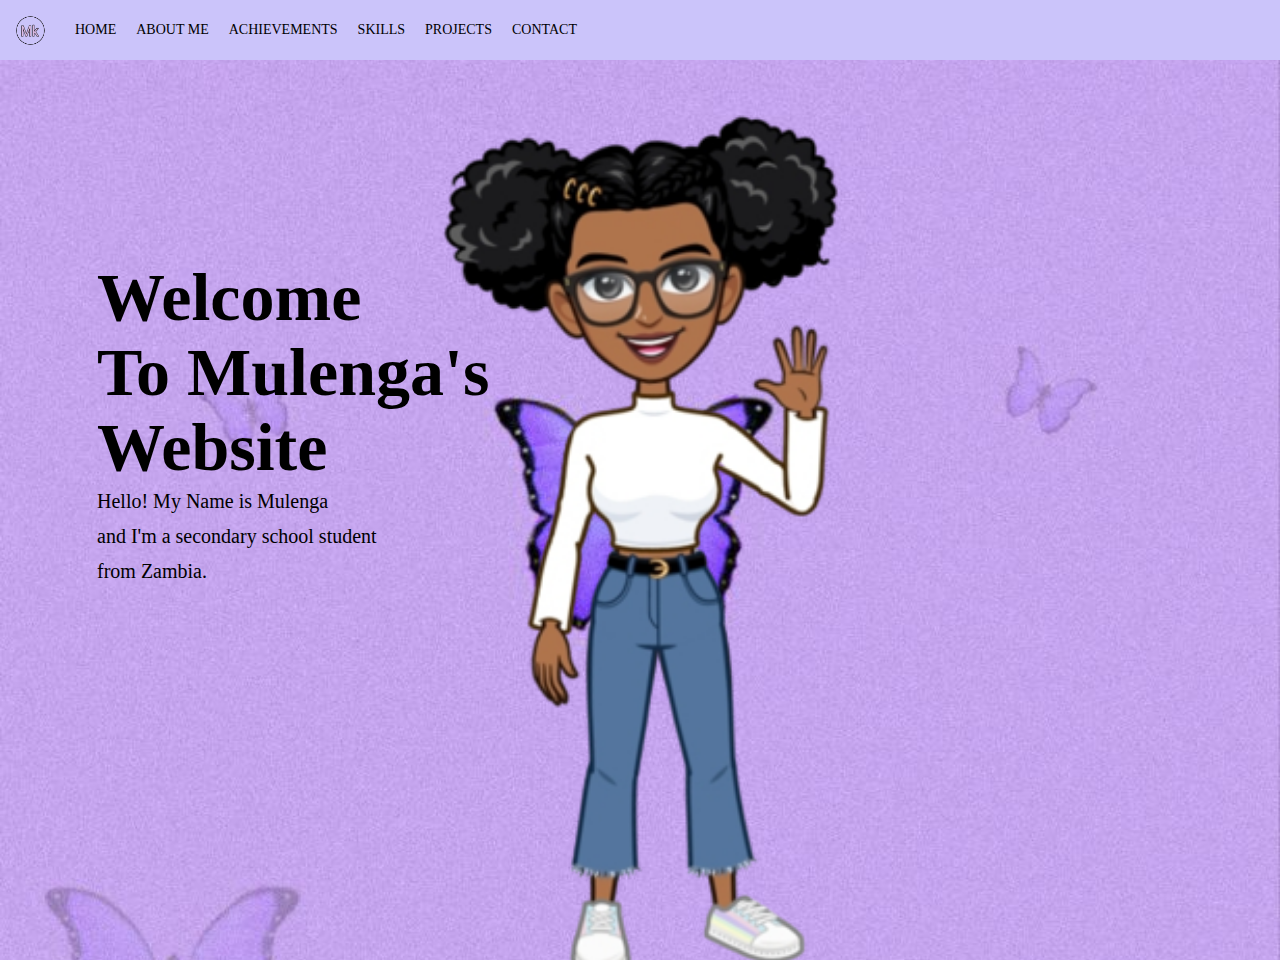
<file: index.html>
<!DOCTYPE html>
<html lang="en">

<head>
    <meta charset="UTF-8">
    <meta name="viewport" content="width=device-width, initial-scale=1.0">
    <title>computer studies holiday assignment</title>
    <link rel="stylesheet" href="css/reset.css">
    <link rel="stylesheet" href="css/main.css">
    <link rel="stylesheet" href="css/index.css">
</head>

<body>
    <div class="wrapper-main">
    <header class="header-main">
        <div class="header-main-logo">
        <img src="images/weblogo-removebg-preview.png" alt="logo">
            <nav class="header-main-nav">
                <ul>
                    <li><a href="index.html">HOME</a></li>
                    <li><a href="about.html">ABOUT ME</a></li>
                    <li><a href="achievements.html">ACHIEVEMENTS</a></li>
                    <li><a href="skills.html">SKILLS</a></li>
                    <li><a href="projects.html">PROJECTS</a></li>
                    
                    <li><a href="contact.html">CONTACT</a></li>
                   
                </ul>
            </nav>
        </div>
        
        
    </header>
    <main>
        <div class="main-intro">
            <h1>Welcome<br> To Mulenga's<br>Website</h1>
            <p> Hello! My Name is Mulenga<br>and I'm a secondary school student <br>from Zambia.</p>
          <!--  <a href="https://github.com/Tyra-lynn/Cs-website">my work</a>  -->
        </div>
       <!-- <div class="main-quote">
            
            <p> "If you cant do great things,<br>do small things in a great way"<br><br>~ Napoleon Hill</p>
            <p>"You can steer yourself in any direction you choose.<br> You're on your own and you know what you know.<br> and you are the one who'll decide where to go"<br><br>~ Dr.Seuss</p>
            
        </div>  -->
    </main>
  <!--  <section class="index-category">
        <h3>CATEGORIES</h3>
<a href="projects.html" class="index-category-box">
    <p>Projects</p>
</a>
<a href="skills.html" class="index-category-box">
    <p>Skills</p>
</a>
<a href="achievements.html" class="index-category-box">
    <p>Achievements</p>
</a>
    </section>  -->
    </div>
</body>

</html>
</file>
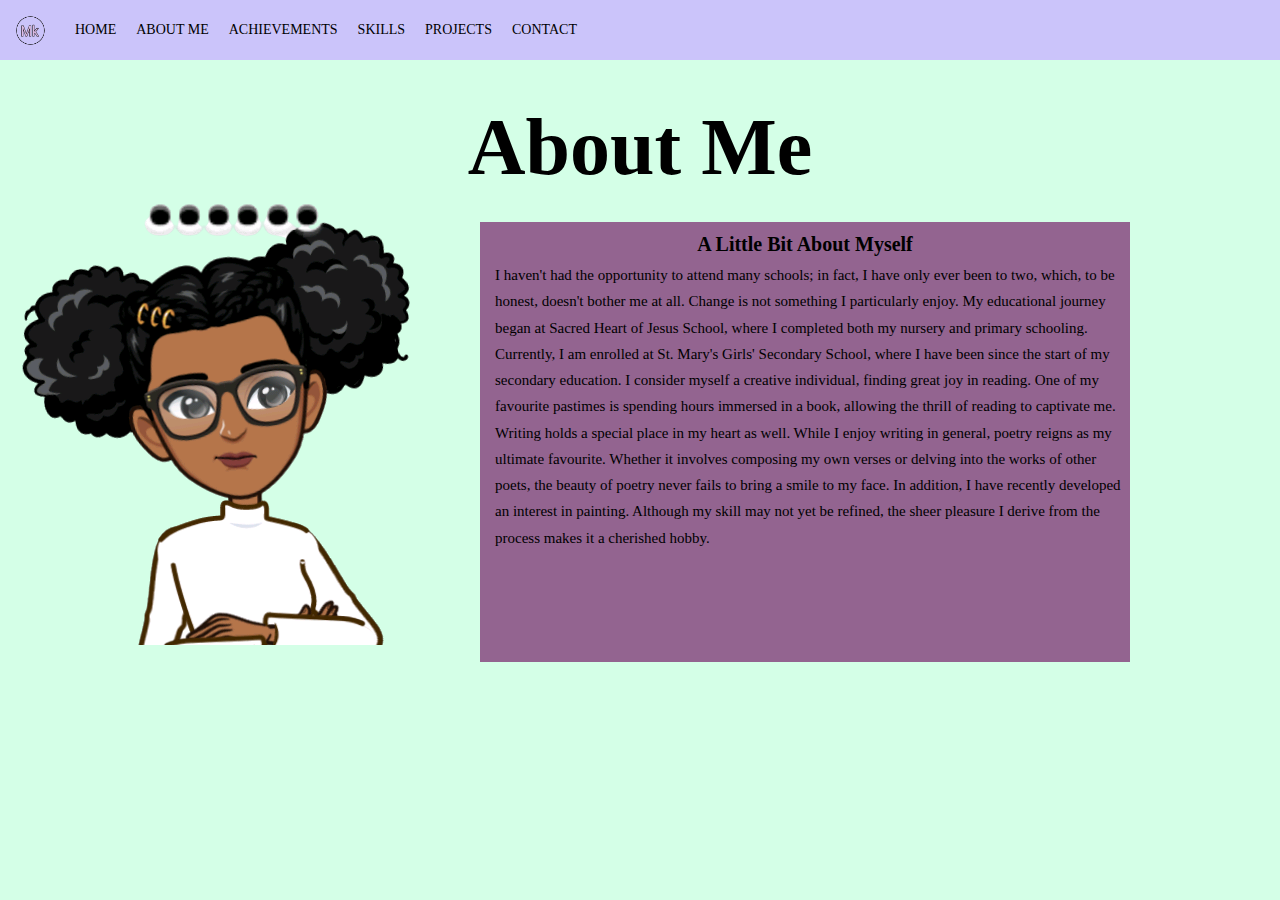
<file: about.html>
<!DOCTYPE html>
<html lang="en">

<head>
    <meta charset="UTF-8">
    <meta name="viewport" content="width=device-width, initial-scale=1.0">
    <title>about us section</title>
    <link rel="stylesheet" href="css/reset.css">
    <link rel="stylesheet" href="css/main.css">
    <link rel="stylesheet" href="css/about.css">
</head>
<body>
    <header class="header-main">
        <div class="header-main-logo">
          <img src="images/weblogo-removebg-preview.png" alt="logo"> 
            <nav class="header-main-nav">
                <ul>
                    <li><a href="index.html">HOME</a></li>
                    <li><a href="about.html">ABOUT ME</a></li>
                    <li><a href="achievements.html">ACHIEVEMENTS</a></li>
                    <li><a href="skills.html">SKILLS</a></li>
                    <li><a href="projects.html">PROJECTS</a></li>
                    
                    <li><a href="contact.html">CONTACT</a></li>
                   
                </ul>
            </nav>
        </div>
        
        
    </header>
    
    
<section class="index-about">
   
    <h1>About Me</h1>
    <div class="index-about-image">
        <img src="images/aboutmepic.png" alt=" pic"> 
      </div>
      
      <div class="index-about-text">
          <h2> A Little Bit About Myself</h2>
          <p>I haven't had the opportunity to attend many schools; in fact, I have only ever been to two, which, to be honest, doesn't bother me at all. Change is not something I particularly enjoy. My educational journey began at Sacred Heart of Jesus School, where I completed both my nursery and primary schooling. Currently, I am enrolled at St. Mary's Girls' Secondary School, where I have been since the start of my secondary education.
            I consider myself a creative individual, finding great joy in reading. One of my favourite pastimes is spending hours immersed in a book, allowing the thrill of reading to captivate me. Writing holds a special place in my heart as well. While I enjoy writing in general, poetry reigns as my ultimate favourite. Whether it involves composing my own verses or delving into the works of other poets, the beauty of poetry never fails to bring a smile to my face. In addition, I have recently developed an interest in painting. Although my skill may not yet be refined, the sheer pleasure I derive from the process makes it a cherished hobby.
            </p>
          <a href=""></a>
      </div>
</section>

</body>
</html>
</file>
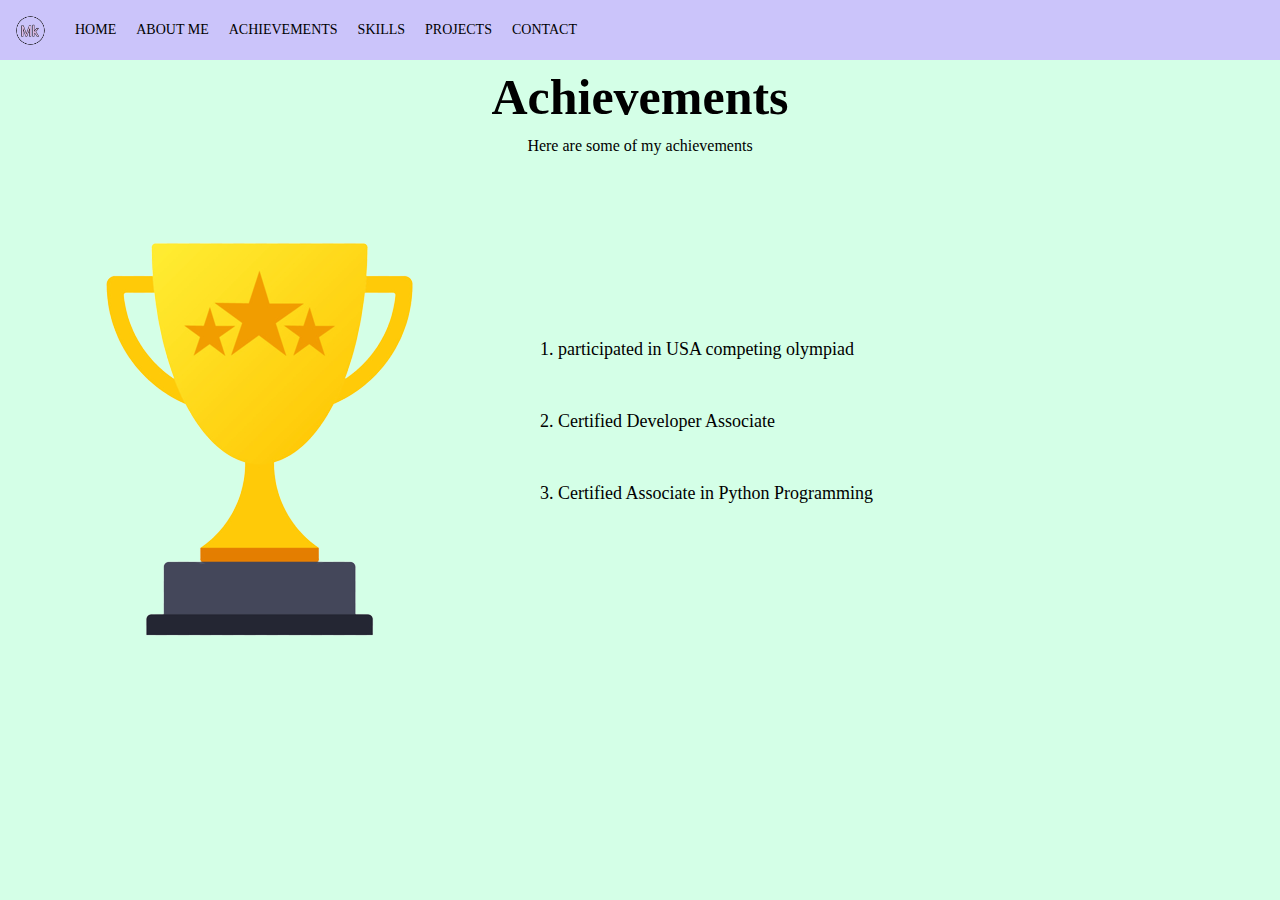
<file: achievements.html>
<!DOCTYPE html>
<html lang="en">

<head>
    <meta charset="UTF-8">
    <meta name="viewport" content="width=device-width, initial-scale=1.0">
    <title>achievements</title>
    <link rel="stylesheet" href="css/reset.css">
    <link rel="stylesheet" href="css/main.css">
    <link rel="stylesheet" href="css/achievements.css">
</head>
<body>
    <header class="header-main">
        <div class="header-main-logo">
          <img src="images/weblogo-removebg-preview.png" alt="logo"> 
            <nav class="header-main-nav">
                <ul>
                    <li><a href="index.html">HOME</a></li>
                    <li><a href="about.html">ABOUT ME</a></li>
                    <li><a href="achievements.html">ACHIEVEMENTS</a></li>
                    <li><a href="skills.html">SKILLS</a></li>
                    <li><a href="projects.html">PROJECTS</a></li>

                    <li><a href="contact.html">CONTACT</a></li>
                    
                    
                </ul>
            </nav>
        </div>
        
        
    </header>
    <div class="heading">
        <h1>Achievements</h1>
        <p>Here are some of my achievements</p>
    </div>
    <div class="container">
        <section class="achievements">
            <div class="achievements.image">
                <img src="images/trophy.png" alt="">
            </div>
           <div class="achievements-content"> 
               <!-- <h2>My Achievements</h2>
                <div class="box">
                    <div class="number">1</div> -->
                    <div class="text">
                        <p><span>1.</span> participated in  USA competing olympiad</p>
                  <!--  </div>
                </div>
                <div class="box">
                    <div class="number">2</div>
                    <div class="text"> -->
                        <p><span>2.</span> Certified Developer Associate</p>
            
               <!-- </div>
                <div class="box">
                    <div class="number">3</div>
                    <div class="text"> -->
                        <p><span>3.</span> Certified Associate in Python Programming</p>
                    </div>
                </div>
                </div>
            
        </section>
    </div>
</body>
</html>
</file>
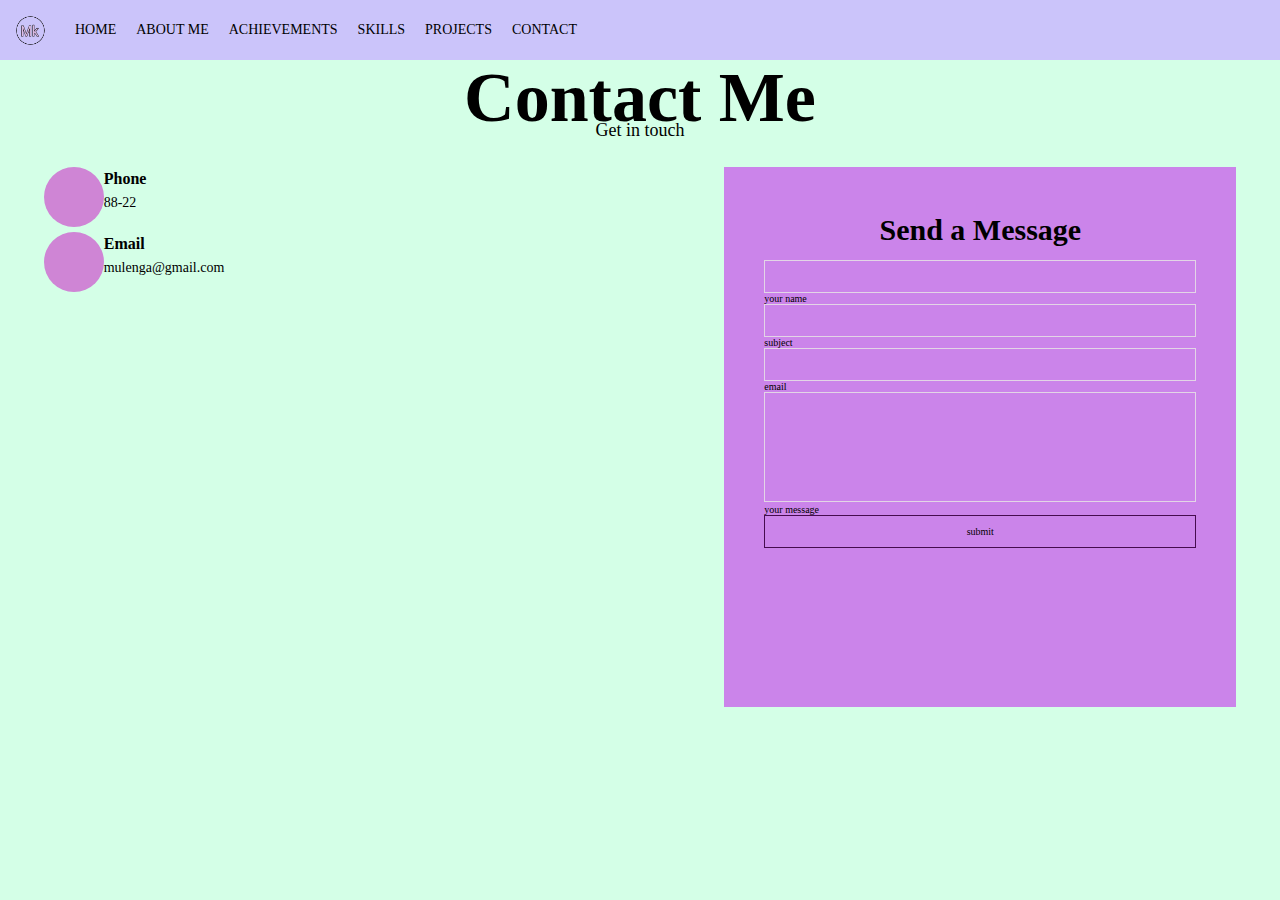
<file: contact.html>
<!DOCTYPE html>
<html lang="en">

<head>
    <meta charset="UTF-8">
    <meta name="viewport" content="width=device-width, initial-scale=1.0">
    <title>contact</title>
    <link rel="stylesheet" href="https://cdnjs.cloudflare.com/ajax/libs/font-awesome/6.4.2/css/all.min.css" integrity="sha512-z3gLpd7yknf1YoNbCzqRKc4qyor8gaKU1qmn+CShxbuBusANI9QpRohGBreCFkKxLhei6S9CQXFEbbKuqLg0DA==" crossorigin="anonymous" referrerpolicy="no-referrer" />
    <link rel="stylesheet" href="css/reset.css">
    <link rel="stylesheet" href="css/main.css">
    <link rel="stylesheet" href="css/contact.css">
</head>

<body>
    <div class="wrapper-main">
    <header class="header-main">
        <div class="header-main-logo">
        <img src="images/weblogo-removebg-preview.png" alt="logo">
            <nav class="header-main-nav">
                <ul>
                    <li><a href="index.html">HOME</a></li>
                    <li><a href="about.html">ABOUT ME</a></li>
                    <li><a href="achievements.html">ACHIEVEMENTS</a></li>
                    <li><a href="skills.html">SKILLS</a></li>
                    <li><a href="projects.html">PROJECTS</a></li>
                    
                    <li><a href="contact.html">CONTACT</a></li>
                    
                </ul>
            </nav>
        </div>
        
        
    </header>
    <section class="contact">
        <div class="content">
            <h2>Contact Me</h2>
            <p>Get in touch</p>
        </div>
        <div class="container">
        <div class="contactinfo">
<div class="box">
    <div class="icon"><i class="fa-solid fa-phone"></i></div>
    <div class="text">
        <h3>Phone</h3>
        <p>88-22</p>
    </div>

    </div>
    <div class="box">
    <div class="icon"><i class="fa-solid fa-square-envelope"></i></div>
    <div class="text">
        <h3>Email</h3>
        <p> mulenga@gmail.com</p>

    </div>
</div>
        </div>
        <div class="contactform">
            <form action="https://formspree.io/f/xleynggp" method="POST">
                <h2>Send a Message</h2>
                <div input-group>
                <input type="text" id="name" name="name"  required>
                <label for="name">your name</label>
                </div>
                <div input-group>
                    <input type="text" id="subject" name="subject" required>
                    <label for="subject">subject</label>
                    </div>
                    <div input-group>
                        <input type="text" id="email"  name="email" required>
                        <label for="email">email</label>
                        </div>
                        <div input-group>
                            <textarea  id="message" rows="8" required></textarea>
                            <label for="message">your message</label>
                            </div>
                            <button type="submit">submit</button>
                
                
               <!--  <div class="input box">
                    <input type="text" name="name"  required="required">
                    <span> Fullname</span>
                </div> 
                <div class="inputbox">
                    <input type="text" name="" required="required">
                    <span> Email</span>
                </div>
                <div class="inputbox">
                    <textarea required="required"></textarea>

                    <span>Type your message...</span>
                    
                </div>
                <div class="inputbox">
                   <input type="submit" name="" value="Send">
                </div> -->
            </form>
        </div>

        </div>
    </section>
    </div>
</body>
    </html>
</file>
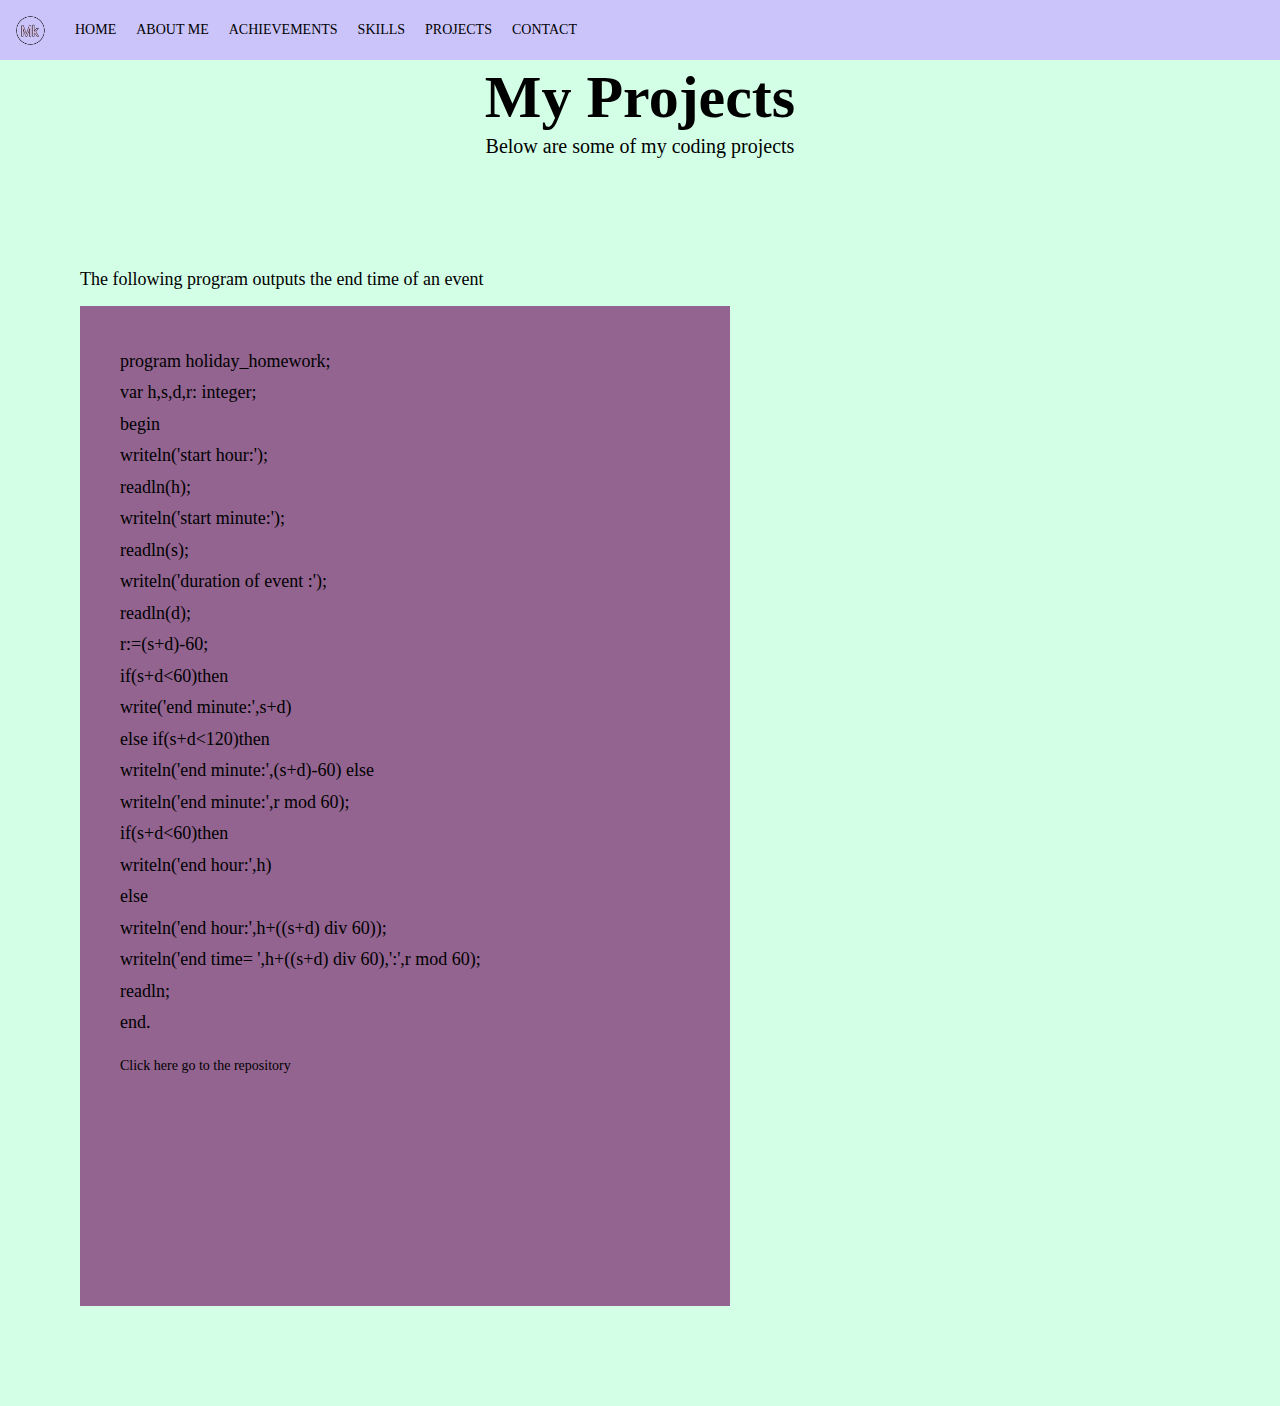
<file: projects.html>
<!DOCTYPE html>
<html lang="en">

<head>
    <meta charset="UTF-8">
    <meta name="viewport" content="width=device-width, initial-scale=1.0">
    <title>projects</title>
    <link rel="stylesheet" href="css/reset.css">
    <link rel="stylesheet" href="css/main.css">
    <link rel="stylesheet" href="css/projects.css">
</head>

<body>
    <header class="header-main">
        <div class="header-main-logo">
        <img src="images/weblogo-removebg-preview.png" alt="logo">
            <nav class="header-main-nav">
                <ul>
                    <li><a href="index.html">HOME</a></li>
                    <li><a href="about.html">ABOUT ME</a></li>
                    <li><a href="achievements.html">ACHIEVEMENTS</a></li>
                    <li><a href="skills.html">SKILLS</a></li>
                    <li><a href="projects.html">PROJECTS</a></li>
                    <li><a href="contact.html">CONTACT</a></li>
                   
                </ul>
            </nav>
        </div>
        
        
    </header>
    <div class="projects-heading">
        <h1> My Projects</h1>
        <p> Below are some of my coding projects</p>
    </div>
    <section class="projects">
        <p>The following program outputs the end time of an event</p>
        <div class="projects-text">
            <p>program holiday_homework;<br>
                var h,s,d,r: integer;<br>
                    
                begin  <br>
                  writeln('start hour:');<br>
                  readln(h);<br>
                  writeln('start minute:');<br>
                  readln(s);<br>
                  writeln('duration of event :');<br>
                  readln(d);<br>
                  r:=(s+d)-60;<br>
                  if(s+d<60)then<br>
                    write('end minute:',s+d)<br>
                  else if(s+d<120)then<br> 
                 writeln('end minute:',(s+d)-60)
                  else <br>
                    writeln('end minute:',r mod 60);<br>
                    if(s+d<60)then<br>
                    writeln('end hour:',h)<br>
                  else<br>
                    writeln('end hour:',h+((s+d) div 60));<br>
                    writeln('end time= ',h+((s+d) div 60),':',r mod 60);<br>
                  readln;   <br>
                end.</p>
                <div class="repository">
                    <p> <a href="https://github.com/Tyra-lynn/Cs-website">Click here go to the repository</a></p>
                    
                </div>
                
        </div>
        
    </section>
</file>
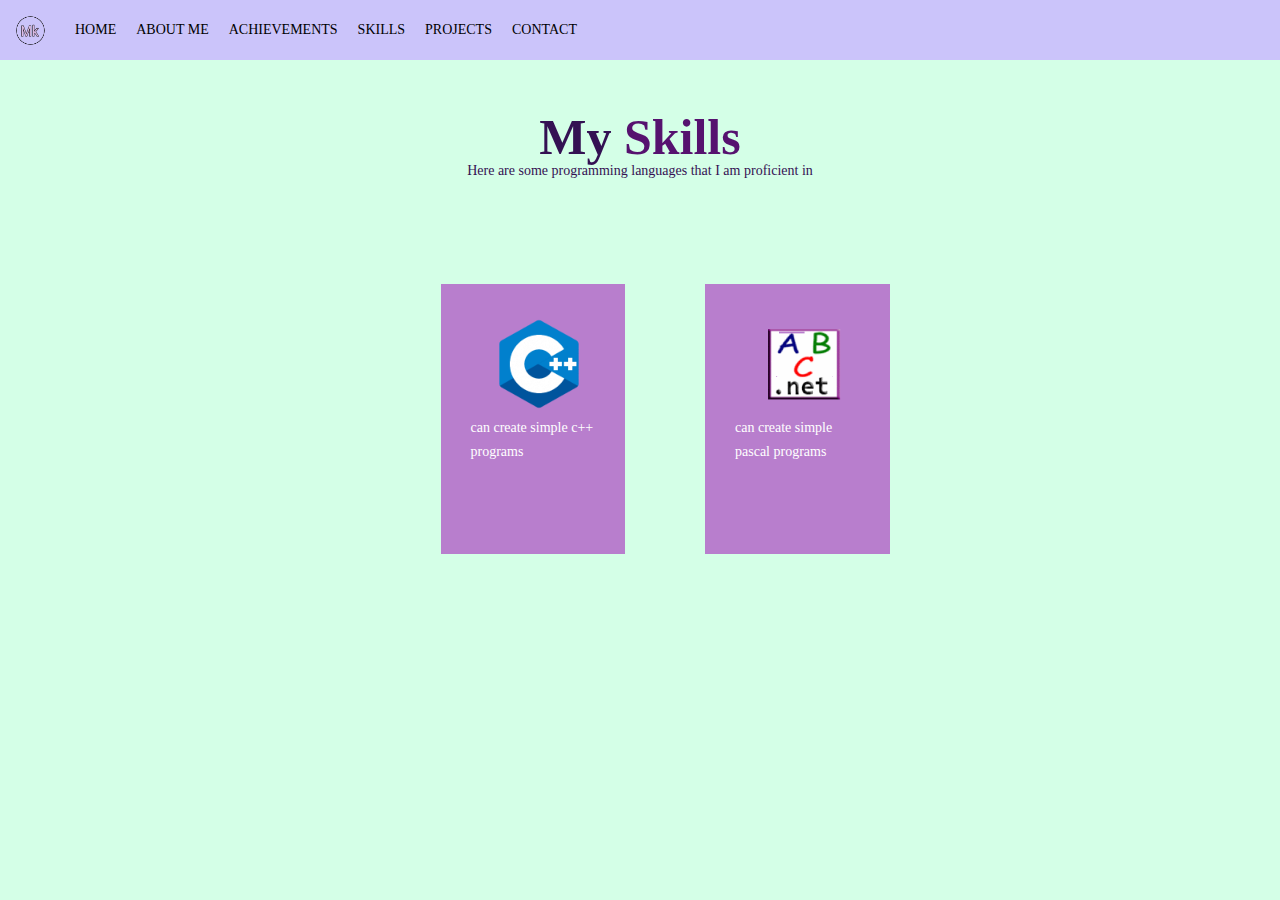
<file: skills.html>
<!DOCTYPE html>
<html lang="en">

<head>
    <meta charset="UTF-8">
    <meta name="viewport" content="width=device-width, initial-scale=1.0">
    <title>skills</title>
    <link rel="stylesheet" href="css/reset.css">
    <link rel="stylesheet" href="css/main.css">
    <link rel="stylesheet" href="css/skills.css">
</head>

<body>
    <header class="header-main">
        <div class="header-main-logo">
        <img src="images/weblogo-removebg-preview.png" alt="logo">
            <nav class="header-main-nav">
                <ul>
                    <li><a href="index.html">HOME</a></li>
                    <li><a href="about.html">ABOUT ME</a></li>
                    <li><a href="achievements.html">ACHIEVEMENTS</a></li>
                    <li><a href="skills.html">SKILLS</a></li>
                    <li><a href="projects.html">PROJECTS</a></li>
                    
                    <li><a href="contact.html">CONTACT</a></li>
                    
                </ul>
            </nav>
        </div>
        
        
    </header>
    
<div class=" skills-header">
    <h2>My <span>Skills</span></h2>
    <p>Here are some programming languages that I am proficient in</p>
</div>

   <section class="skills">
    <div class="skills-content">
<div class="card">
<img src="images/c++.png" alt="c++-logo">
<p> can create simple c++ programs</p>
</div>
<div class="card">
    <img src="images/pascal.png" alt="pascal-logo">
    <p> can create simple pascal programs</p>
</div>
    </div>
<!--
    <div class="container">
    <div class="card">
        <div class="box">
            <div class="percent">
                <svg>
                    <circle cx="70" cy="70" r="70"></circle>
                    <circle cx="70" cy="70" r="70"></circle>
            </svg>
            <div class="number">
                <p>30<span>%</span></p>
            </div>
            </div>
            <p class="text">Html</p>
        </div>
    </div>
    <div class="card">
        <div class="box">
            <div class="percent">
                <svg>
                    <circle cx="70" cy="70" r="70"></circle>
                    <circle cx="70" cy="70" r="70"></circle>
            </svg>
            <div class="number">
                <p>80<span>%</span></p>
            </div>
            </div>
            <p class="text">Pascal</p>
        </div>
    </div>
    <div class="card">
        <div class="box">
            <div class="percent">
                <svg>
                    <circle cx="70" cy="70" r="70"></circle>
                    <circle cx="70" cy="70" r="70"></circle>
            </svg>
            <div class="number">
                <p>85<span>%</span></p>
            </div>
            </div>
            <p class="text">c++</p>
        </div>
    </div>
    <div class="card">
        <div class="box">
            <div class="percent">
                <svg>
                    <circle cx="70" cy="70" r="70"></circle>
                    <circle cx="70" cy="70" r="70"></circle>
            </svg>
            <div class="number">
                <p>40<span>%</span></p>
            </div>
            </div>
            <p class="text">css</p>
        </div>
    </div>
</div> -->
    </section> 
       
</body>
</html>
</file>
<file: css/main.css>
body{
    background-color : #D4FFE7;
}
html{
    font-size: 62.5%;
}
  /* 
.wrapper-main{
    width: 1600px;
   /* padding: 1000px 0;
    margin: 0 auto; 

}*/
h1{
    font-size: 2.6 rem;
    line-height: 1.5rem;
    color: #000000;
    font-family: Georgia, 'Times New Roman', Times, serif;
    font-weight: 600;
    /*text-transform: uppercase;*/
}
h2{
    font-size: 2.8 rem;
    line-height: 1.5rem;
    color: #000000;
    font-family: Georgia, 'Times New Roman', Times, serif;
    font-weight: 600;
}
h3{
    font-size: 2.5 rem;
    line-height: 1.5;
    color: #000000;
    font-family: Georgia, 'Times New Roman', Times, serif;
    font-weight: 600;
}
p{
    font-size: 1.4rem;
    line-height: 1.75;
    color: #000000;
    font-family: Georgia, 'Times New Roman', Times, serif;
   
}
a{
    font-size: 1.4rem;
    line-height: 1.75;
    color: #000000;
    font-family: Georgia, 'Times New Roman', Times, serif;
    cursor: pointer;
}
.header-main{
    width: 100%;
    height: 60px;
    background-color: #CBC4FA;
    display: flex;
    justify-content: space-between;
}
    .header-main-logo {
        width: fit-content;
        height: 100%;
        display: flex;
        
       /* background-color: #9E86FA;*/

    }
    .header-main-logo img{
        height: 65px;
        align-self: center;
    }
    
    .header-main-nav  {
        width: fit-content;
        height: 100%;
       /* background-color: #B991F1;*/


    }
    .header-main-nav ul{
        list-style: none;
        
       
        
    }
    .header-main-nav ul li{
    display: inline;
    float: left;
    }
    .header-main-nav ul li a{
        padding: 0 10px;
        line-height: 60px;
    }
    /* mobile version*/
    @media only screen and (max-width:600px) {
        .header-main{
            width: 100%;
            height: 100px;
            background-color: #CBC4FA;
            display: flex;
            justify-content: space-between;
        }
        
    .header-main-nav ul{
        list-style: none;
       /* display: flex;
        flex-wrap: wrap;*/
       
        
    }
        /*.wrapper-main{ 
    width: 100%;*/
    
    
}
    
    /*
@media only screen and (max-width:768px) {
    .wrapper-main{ 
        width: 100%;
        
        
    }
    @media only screen and (max-width:600px) {
        .wrapper-main{ 
            width: 100%;
            
            
        }
        @media only screen and (max-width:600px) {
            .wrapper-main{ 
                width: 100%;
                
                
            }

   
    }
    /*
    @media only screen and(min-width:601x) {
        .wrapper-main{ 
            width: 100%;
        }
            }
            @media only screen and (min-width:992px) {
                .wrapper-main{ 
                    width: 100%;
                }
                    }
                    @media only screen and (min-width:1000px) {
                        .wrapper-main{ 
                            width: 100%;
                        }
                            }
/*
.header-main{
    width: 100%;
    height: 60px;
    background-color: #AAA8FF;
    display: flex;/
    flex-direction: row;
    flex-wrap: wrap;
    justify-content: space-between;
}
.header-main div{
    height: 30px;

}
.header-main .div-1{
    width: 200px;
    background-color: #C8A8F3;
    order

}
.header-main .div-2{
    width: 200px;
    background-color: #C1BDFF;
}
.header-main .div-3{
    width: 200px;
    background-color: #A0E8D9;
}*/
</file>
<file: css/index.css>
main{
    width: 100%;
    height: 100vh;

   
    background-image: url(../images/potrait.png),url(../images//pbutterfly.jpg);
    background-size: 120vh,cover;
    background-repeat: no-repeat;
    background-position:center;
  /*  display: flex;*/
    justify-content: center;
   /* align-items: center;*/
    

}
.main-intro{
    position: relative;left: 97px;top: 200px;
}
main .main-intro h1{
    font-size: 6.8rem;
    line-height: 1.1;
}
main .main-intro p/*,main .main-quotes p*/{
    font-size: 2.0rem;
   /* line-height: 1.6;*/
}
/*main a{
    margin-top: 30px;
    font-size: 1.8rem;
    display: block;
    background-color: #D4FFE7;
    padding: 10px 20px;
    width: fit-content;
}*
main .main-quote p {
    border-left: 4px solid;
    border-color: #D4FFE7;
    padding-left: 20px;
    margin: 40px 0px;

}
/*main .main-intro{
    position: relative;
    right: 28vh;
    
}/*
main .main-quote{
    position: relative;
    left: 14vh;

}
/* categories
.index-category{
    width:100%;
    padding:60px 0px;
    background: #D4FFE7;
    display: flex;
    justify-content: center;
    gap: 20px;
    flex-wrap: wrap;
}
.index-category h3{
    font-size: 2.4rem;
    text-align: center;
    flex-basis: 100%;
}
.index-category-box{
width: 16rem;
height: 160px;
background-color: #936490;
display: flex;
justify-content: center ;
align-items: center;
}
.index-category-box p{
font-size: 2.0rem;
line-height: 1.75;
    
}
@media (max-width:600px){
    main{
        width: 100%;
        height: 100vh;
    
       
        background-image:/* url(../images/potrait.png),*url(../images//pbutterfly.jpg);
        background-size: cover;
        background-repeat: no-repeat;
        background-position:center;
       /* display: flex;*
        justify-content: center;
        align-items: center;
        
    
    }/*
    main .main-intro h1{
        font-size: 2.8rem;
        line-height: 1.1;
        
    }
    main .main-intro p{
        font-size: 1.5rem;
        line-height: 1.5;
    }
    main a{
        margin-top: 30px;
        font-size: 1.5rem;
        display: block;
        background-color: #D4FFE7;
        padding: 10px 20px;
        width: fit-content;
    }
    main .main-quote p {
        border-left: 4px solid;
        border-color: #D4FFE7;
        padding-left: 20px;
        margin: 40px 0px;
    
    }
    main .main-intro{
      /*  position: relative;
        right: 28vh;*
        padding-left: 30px;
        display: ;
        
    }
    main .main-quote{
        display: none;
    
    }
  
    
    }
    /* for tablets*
    @media only screen and (max-width:768px) {
        .wrapper-main{ 
            width: 100%;
        }
        main{
            width: 100%;
            height: 100vh;
        
           
            background-image: url(../images/potrait.png),url(../images//pbutterfly.jpg);
            background-size: 120vh,cover;
            background-repeat: no-repeat;
            background-position:center;
            display: flex;
            justify-content: center;
            align-items: center;
            
        
        }
        main .main-intro h1{
            font-size: 6.8rem;
            line-height: 1.1;
        }
        main .main-intro p{
            font-size: 2.0rem;
            line-height: 1.6;
        }
        
        }
        main .main-intro{
            position: relative;
            right: 8vh;
            
        }
        main .main-quote{
        display: none;
        
        }
            }
    
    
    }/*
    main .main-intro h1{
        font-size: 40px;
        line-height: 80px;
    }
    main .main-intro p,main .main-quotes p{
        font-size: 10px;
        line-height: 20px;
    }
    main a{
        margin-top: 30px;
        font-size: 18px;
        display: block;
        background-color: #D4FFE7;
        padding: 10px 20px;
        width: fit-content;
    }
    main .main-quote p {
        border-left: 4px solid;
        border-color: #D4FFE7;
        padding-left: 20px;
        margin: 40px 0px;
    
    }
    main .main-intro{
        position: relative;
        right: 28vh;
        
    }
    main .main-quote{
        position: relative;
        left: 14vh;
    
    }
    /* categories
    .index-category{
        width:100%;
        padding:60px 0px;
        background: #D4FFE7;
        display: flex;
        justify-content: center;
        gap: 20px;
        flex-wrap: wrap;
    }
    .index-category h3{
        font-size: 24px;
        text-align: center;
        flex-basis: 100%;
    }
    .index-category-box{
    width: 160px;
    height: 160px;
    background-color: #936490;
    display: flex;
    justify-content: center ;
    align-items: center;
    }
    .index-category-box p{
    font-size: 20px;
    line-height: 22px;
        
    }
}*/
@media only screen and (max-width:600px) {
    main{
        width: 100%;
        height: 100vh;
    
       
        background-image: url(../images/potrait.png),url(../images//pbutterfly.jpg);
        background-size: 50vh,cover;
        background-repeat: no-repeat;
        background-position:center;
      /*  display: flex;*/
        justify-content: center;
       /* align-items: center;*/
        
    
    }
    .main-intro{
        position: absolute;left: 60px;top: 180px;
    }
    main .main-intro h1{
        font-size: 4.7rem;
        line-height: 1.1;
       /* margin-top: 20px;*/
    }
    main .main-intro p/*,main .main-quotes p*/{
        font-size: 1.7rem;
        padding-top: 450px;
        /*color: #070009;*
        font-weight: bold;
       /* line-height: 1.6;*/
    }
}
/*
@media only screen and(min-width:768px) {
    .main-intro{
        position: absolute;left: 150px;top: 50px;
    }
    main .main-intro h1{
        font-size: 4.2rem;
        line-height: 1.1;

    }
    main .main-intro p/*,main .main-quotes p*{
        font-size: 1.5rem;
       /* line-height: 1.6;*
    }
}*/
</file>
<file: css/about.css>
h1{
    margin-top: 80px;
    font-size: 8.0rem;
    text-align:center;
}
.index-about-text{
    width: 650px;
    height: 440px;
    background-color: #936490;
    position: absolute;left: 480px;top: 222px;
    
    }
    .index-about-text h2{
        font-size: 2.0rem;
        text-align: center;
        padding-top: 15px;
        padding-bottom: 10px;

    }
    .index-about-text p{
        font-size: 1.5rem;
        padding-left: 15px;
    }
    @media only screen and (max-width:600px) {
       #index-about{
        justify-content: center;
        align-items: center;
        display: flex;
        flex-direction: column;
       }
        h1{
            margin-top: 80px;
            font-size: 5.0rem;
            text-align:center;
        }
        .index-about-text{
            width: 300px;
            height: 800px;
            background-color: #936490;
            position: absolute;left: 50px;top: 630px;
            
            }
            .index-about-text h2{
                font-size: 2.0rem;
                text-align: center;
                padding-top: 15px;
        
            }
            .index-about-text p{
                font-size: 1.5rem;
                padding-left: 20px;
            }
    }
</file>
<file: css/achievements.css>
.heading{
   /* width: 90%;
    display: flex;
    justify-content: center;
    align-items: center;
    flex-direction: column;
    text-align: center;
    margin: 20px auto;*/
    margin-top: 30px;
    text-align: center;
}
.heading h1{
    font-size: 5.0rem;
    margin-bottom: 25px;
   /* position: relative;*/
    padding-bottom: 2px;
}/*
.heading h1::after{
    content: "";
    position: absolute;
    width: 100%;
    height: 4px;
    display: block;
    margin-top: 10px;
    background-color: #9050a4;
    padding-top: 15px;
    
}*/
.heading p{
    font-size: 1.6rem;
    padding-bottom: 10px;
}/*
.container{
    width: 100%;
   /* padding: 10px 20px;*
}*/
.achievements{
    display: flex;
   /* justify-content: space-between;*/
    align-items: center;
   /* flex-wrap: wrap;*/

}
.achievements p{
    line-height: 4.0;
    font-size: 1.8rem;
}

/*
.achievements-content{
    margin-top: 55px;
    font-size: 1.8rem;
    font-weight: 700;
    display: flex;
   flex-direction: column;
    
}
/*
.achievements-content h2{
    margin-bottom: 10px;
}
.container .achievements .box .number{
   margin-top: 10px;
    width: 30px;
    height: 30px;
    background: #b46fc6;
    display: flex;
    justify-content: center;
    align-items: center;
   /* border-radius: 50%;*
    font-size: 23px;
      
    
}*/

.text{
  
  padding-left: 40px;
}
 
@media only screen and(max-width:600px) {
    .heading{
         margin-top: 30px;
         text-align: center;
     }
     .heading h1{
         font-size: 5.0rem;
         margin-bottom: 25px;
        /* position: relative;*/
         padding-bottom: 2px;
     }
     .heading p{
         font-size: 1.6rem;
         padding-bottom: 10px;
     }
     .achievements{
         display: flex;
        /* justify-content: space-between;*/
         align-items: center;
        /* flex-wrap: wrap;*/
     
     }
     .achievements p{
         line-height: 4.0;
         font-size: 1.8rem;
     }
     
     
     
     .text{
       
       padding-left: 40px;
     }  
}
</file>
<file: css/contact.css>
.contact{
  /*  position: relative;
    padding: 50px 100px;*/
    /*display: flex;
    justify-content: center;
    align-content: center;
    flex-direction: column;
    /*column-gap: 20vh;*
    height: 100vh;
    background-image:url(../images/contactimg.jpg);
   
    background-position: center;
    background-size: cover;
    background-repeat: no-repeat;*/
}
.content h2{
    font-size: 7.0rem;
    padding-bottom: 10px;
    margin-top: 30px;
    text-align: center;
}
.content p{
    font-size: 1.8rem;
    margin-bottom: 20px;
    text-align: center;
}
/*  items will be put in the centr by justify and have their own"colum"*/
.container{
    width: 100%;
    display: flex;
    justify-content: center;
    /*margin-top: 100px;
    /*align-items: center;*/
}/*width makes the space between icons and table bigger. flex puts the icons next to each othr.flex direction puts the icons in form of a colum one up and one down*/
contactinfo{
    width: 50%;
    display: flex;
   flex-direction: column;
}
.box{
   /* position: relative;
    padding: 50x 0px;*/
    display: flex;
}/*
.contact h2,.contact p{
text-align: center;
}
.contact p{
    font-size: 2.0rem;
    font-weight: 400;
    margin-bottom: 20px;
}*/
.box{
    padding-bottom: 5px;
    padding-right: 500px;
}
.icon{
    width: 60px;
    height: 60px;
    background: #cf85d5;
    display: flex;
    justify-content: center;
    align-items: center;
    border-radius: 50%;
    font-size: 2.3rem;
    
}


.text{
   /* display: flex;
    margin-left: 20px;*/
    font-size: 16px;
   /* flex-direction: column;*/
}
.contactform
{
    width: 40%;
    height: 60vh;
    padding: 40px;
    background:#cb84ea ;
    
}
.contactform h2{
    font-size: 3.0rem;
    padding-bottom: 13px;
    text-align: center;
    margin-top: 15px;
    margin-bottom: 10px;
    
}
.form{
    width: 90%;
    max-width: 600px;
}
input, textarea{
    width: 100%;
    padding: 10px;
   /* outline: 0;*/
    border: 1px solid #e3d5e6;
}

button{
    text-align: center;
    padding: 10px;
   /* color: #d788e3;*/
   /* outline: none;*/
    border: 1px solid #460c4f;
    width: 100%;
    cursor: pointer;
}
/*
@media only screen {
    
}

.contactform .inputbox{
    position: relative;
    width: 100%;
    margin-top: 10px;
}
.contactform .inputbox input,  .contactform .inputbox .textarea{
    width: 100%;
    padding: 5px 0px;
    font-size: 16;
    margin: 10px 0px;
   /* border: none;
    border-bottom: 2px solid #b959b3;
    outline: none;
    resize: none;
    
}
.contactform .inputbox span{
    position: absolute;
    left: 0;
    padding: 5px 0px;
    font-size: 16;
    margin: 10px 0px;
    pointer-events: none;
}*/
@media  only screen and (max-width:600px){
    
    .content h2{
        font-size: 5.0rem;
        padding-bottom: 10px;
        margin-top: 30px;
        text-align: center;
    }
    .content p{
        font-size: 1.8rem;
        margin-bottom: 20px;
        text-align: center;
    }
    /*  items will be put in the centr by justify and have their own"colum"*/
    .container{
        width: 100%;
        display: flex;
        flex-direction: column;
        justify-content: center;
        /*margin-top: 100px;
        /*align-items: center;*/
    }/*width makes the space between icons and table bigger. flex puts the icons next to each othr.flex direction puts the icons in form of a colum one up and one down*/
    .contactinfo{
        width: 80%;
        margin-left: 50px;
       /* display: flex;
       flex-direction: column;*/
    }
    .box{
       /* position: relative;
        padding: 50x 0px;*/
        display: flex;
    }/*
    .contact h2,.contact p{
    text-align: center;
    }
    .contact p{
        font-size: 2.0rem;
        font-weight: 400;
        margin-bottom: 20px;
    }*/
    .box{
        padding-bottom: 5px;
       /* padding-right: 500px;*/
    }
    .icon{
        width: 60px;
        height: 60px;
        background: #cf85d5;
        display: flex;
        justify-content: center;
        align-items: center;
        border-radius: 50%;
        font-size: 2.3rem;
        
    }
    
    
    .text{
        display: flex;
        padding-left: 20px;
        font-size: 16px;
       flex-direction: column;
    }
    .contactform
    {
        width: 80%;
        height: 60vh;
        margin-left: 40px;
        margin-top: 20px;
        background:#cb84ea;
        
    }
    .contactform h2{
        font-size: 3.0rem;
        padding-bottom: 13px;
        text-align: center;
        margin-top: 15px;
        margin-bottom: 10px;
        
    }
    .form{
        width: 90%;
        max-width: 600px;
    }
    input, textarea{
        width: 100%;
        padding: 10px;
       /* outline: 0;*/
        border: 1px solid #e3d5e6;
    }
    
    button{
        text-align: center;
        padding: 10px;
       /* color: #d788e3;*/
       /* outline: none;*/
        border: 1px solid #460c4f;
        width: 100%;
        cursor: pointer;
    }
}
</file>
<file: css/projects.css>
.projects-heading{
    margin-top: 30px;
    text-align: center;
}
.projects-heading h1{
    font-size: 6.0rem;
    margin-bottom: 24px;
}
.projects-heading p{
    font-size: 2.0rem;
}
.projects{
    padding: 100px 80px;
}
.projects-text{
    padding: 40px 40px;
    width: 650px;
    height: 1000px;
    background-color: #936490;
}
.projects p{
margin-bottom: 10px;
font-size: 1.8rem;
font-weight: 500;
}
@media only screen and (max-width:600px) {
    .projects-heading{
        margin-top: 30px;
        text-align: center;
    }
    .projects-heading h1{
        font-size: 5.0rem;
        margin-bottom: 24px;
    }
    .projects-heading p{
        font-size: 1.5rem;
    }
    .projects{
        padding: 100px 37px;
    }
    .projects-text{
        padding: 40px 40px;
        width: 320px;
        height: 800px;
        background-color: #936490;
    }
    .projects-text p{
    margin-bottom: 10px;
    font-size: 1.5rem;
    font-weight: 500;
}
}
</file>
<file: css/skills.css>
/*body{
    background: #530c57;
}*/
.skills-header{
    text-align: center;
    margin-top: 70px;
    margin-bottom: 20px;

}
.skills-header h2{
    color: #341153;
    font-size: 5.0rem;
    margin-bottom: 14px;
}
.skills-header p{
    color: #341153;
}
.skills-header span{
  color:#56126f;
  font-size: 5.0rem;
}  
.skills-content{
    padding-left: 50px;
    display: flex;
    justify-content: center;
    margin-top: 30px;
    gap: 80px;
    margin-top: 100px;
}
.card img{
    height:100px;
    padding-left: 18px;
    
}
.card{
    background: #b87ecd;
    width: 15%;
    height: 30vh;
    padding: 30px;
    
    
}
.card p{
    color: #FFFFFF;
}
@media only screen and (max-width:600px) {
    .skills-header{
        text-align: center;
        margin-top: 70px;
        margin-bottom: 20px;
    
    }
    .skills-header h2{
        color: #341153;
        font-size: 5.0rem;
        margin-bottom: 14px;
    }
    .skills-header p{
        color: #341153;
    }
    .skills-header span{
      color:#56126f;
      font-size: 5.0rem;
    }  
    .skills-content{
        padding-left: 110px;
        display: flex;
        flex-direction: column;
        justify-content: center;
        margin-top: 30px;
      /*  gap: 80px;*/
        margin-top: 100px;
    }
    .card img{
        height:100px;
        padding-left: 18px;
        
    }
    .card{
        background: #b87ecd;
        width: 65%;
        height: 30vh;
        padding: 30px;
        
        
    }
    .card p{
        color: #FFFFFF;
    }
      
}

/*
.skills{
    display: flex;
    justify-content: center;
    align-items: center;
    
}
.container{
    position: relative;
    width: 100%;
    display: flex;
    justify-content: space-around;
}
.container .card{
    position: relative;
    width: 250px;
    background: linear-gradient(0deg,#bf9fbe,#9e639c,#bf9fbe);
    display: flex;
    justify-content: center;
    align-items: center;
    height: 300px;
    border-radius: 4px;
    text-align: center;
    overflow: hidden;
    transition: 0.5s;
}
.container .card:hover{
    transform: translateY(-10px);
    box-shadow: 0 15px 35px #230525;
}
 .percent{
    position: relative;
    width: 150px;
    height: 150px;
    border-radius: 50%;
    box-shadow: inset 0 0 50px #e6a4ea;
    background: #946b96;
    z-index: 1000;
}
.percent .number {
    position: absolute;
    top: 0;
    left: 0;
    width: 100%;
    height: 100%;
    display: flex;
    justify-content: center;
    align-items: center;
    border-radius: 50%;
}
.percent .number p{
    color: #D4FFE7;
    font-weight: 700;
    font-size: 3.5rem;
    transition: 0.5s;
}
.card:hover .percent .number p{
    color: #FFFFFF;
    font-size: 4.5rem;
}
.percent .number p span{
    font-size: 1.8rem;
    color:#D4FFE7 ;
}
.card:hover .percent .number p span{
color: #FFFFFF;
}
.text{
    position: relative;
    color:#D4FFE7 ;
    font-weight: 700;
    font-size: 1.6rem;
    letter-spacing: 1px;
    text-transform: uppercase;
    transition: 0.5s;
}
.card:hover .text{
    color: #D4FFE7;
}

svg{
    position: relative;
    width: 150px;
    height: 150px;
    z-index: 1000;
}
svg circle{
    width: 100%;
    height: 100%;
    fill: none;
    stroke: #b880b6;
    stroke-width: 10;
    stroke-linecap: round;
    transform: translate(5px,5px);
}
svg circle:nth-child(2){
    stroke-dasharray: 440;
    stroke-dashoffset: 440;
}
.card:nth-child(1) svg circle:nth-child(2){
    stroke-dashoffset: calc(440 - (440 * 30) / 100);
    stroke: #5e3261;
}
.card:nth-child(2) svg circle:nth-child(2){
    stroke-dashoffset: calc(440 - (440 * 80) / 100);
    stroke: #663469;
}
.card:nth-child(3) svg circle:nth-child(2){
    stroke-dashoffset: calc(440 - (440 * 85) / 100);
    stroke: #823088;
}
.card:nth-child(4) svg circle:nth-child(2){
    stroke-dashoffset: calc(440 - (440 * 40) / 100);
    stroke: #8a1892;
}
</file>
